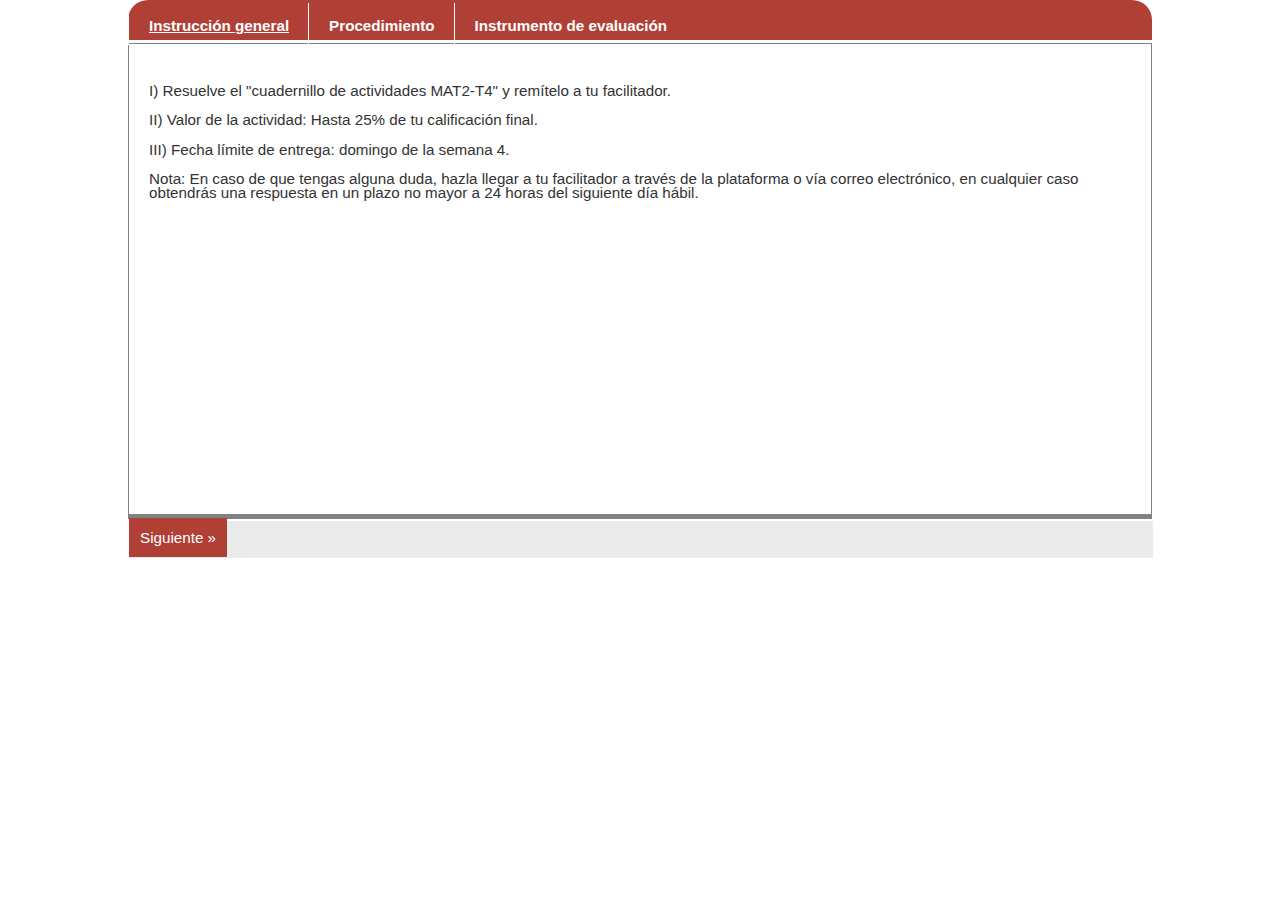
<file: index.html>
<!DOCTYPE html PUBLIC "-//W3C//DTD XHTML 1.0 Transitional//EN" "http://www.w3.org/TR/xhtml1/DTD/xhtml1-transitional.dtd">
<html lang="es" xml:lang="es" xmlns="http://www.w3.org/1999/xhtml">
<head>
<link rel="stylesheet" type="text/css" href="base.css" />
<link rel="stylesheet" type="text/css" href="content.css" />
<link rel="stylesheet" type="text/css" href="nav.css" />
<meta http-equiv="content-type" content="text/html;  charset=utf-8" />
<title>Tarea 4</title>
<link rel="shortcut icon" href="favicon.ico" type="image/x-icon" />
<meta http-equiv="content-language" content="es" />
<meta name="generator" content="eXeLearning 2.1.2 - exelearning.net" />
<script type="text/javascript" src="exe_jquery.js"></script>
<script type="text/javascript">$exe_i18n={previous:"Anterior",next:"Siguiente",show:"Mostrar",hide:"Ocultar",showFeedback:"Mostrar retroalimentación",hideFeedback:"Ocultar retroalimentación",correct:"Correcto",incorrect:"Incorrecto",menu:"Menú",print:"Imprimir"}</script>
<script type="text/javascript" src="common.js"></script>
</head>
<body class="exe-web-site"><script type="text/javascript">document.body.className+=" js"</script>
<div id="content">
<p id="skipNav"><a href="#main" class="sr-av">Saltar la navegación</a></p>
<div id="siteNav">
<ul>
   <li id="active"><a href="index.html" class="active daddy main-node">Instrucción general</a></li>
   <li><a href="procedimiento.html" class="no-ch">Procedimiento</a></li>
   <li><a href="instrumento_de_evaluacin.html" class="no-ch">Instrumento de evaluación</a></li>
</ul>
</div>
<div id='topPagination'>
<div class="pagination noprt">
<a href="procedimiento.html" class="next"><span>Siguiente<span> &raquo;</span></span></a>
</div>
</div>
<div id="main-wrapper">
<div id="main"><a name="main"></a>
<div id="nodeDecoration"><h1 id="nodeTitle">Instrucción general</h1></div>
<div class="iDevice_wrapper FreeTextIdevice" id="id18">
<div class="iDevice emphasis0">
<div id="ta18_1" class="block iDevice_content">
<p>I) Resuelve el "cuadernillo de actividades MAT2-T4" y remítelo a tu facilitador.</p>
<p>II) Valor de la actividad: Hasta 25% de tu calificación final.<p>
<p>III) Fecha límite de entrega: domingo de la semana 4.<p>
<p>Nota: En caso de que tengas alguna duda, hazla llegar a tu facilitador a través de la plataforma o vía correo electrónico, en cualquier caso obtendrás una respuesta en un plazo no mayor a 24 horas del siguiente día hábil.</p>
<p></p>
<p></p>
</div>
</div>
</div>
<div id='bottomPagination'>
<div class="pagination noprt">
<a href="procedimiento.html" class="next"><span>Siguiente<span> &raquo;</span></span></a>
</div>
</div>
</div>
</div>
</div>
</body></html>
</file>
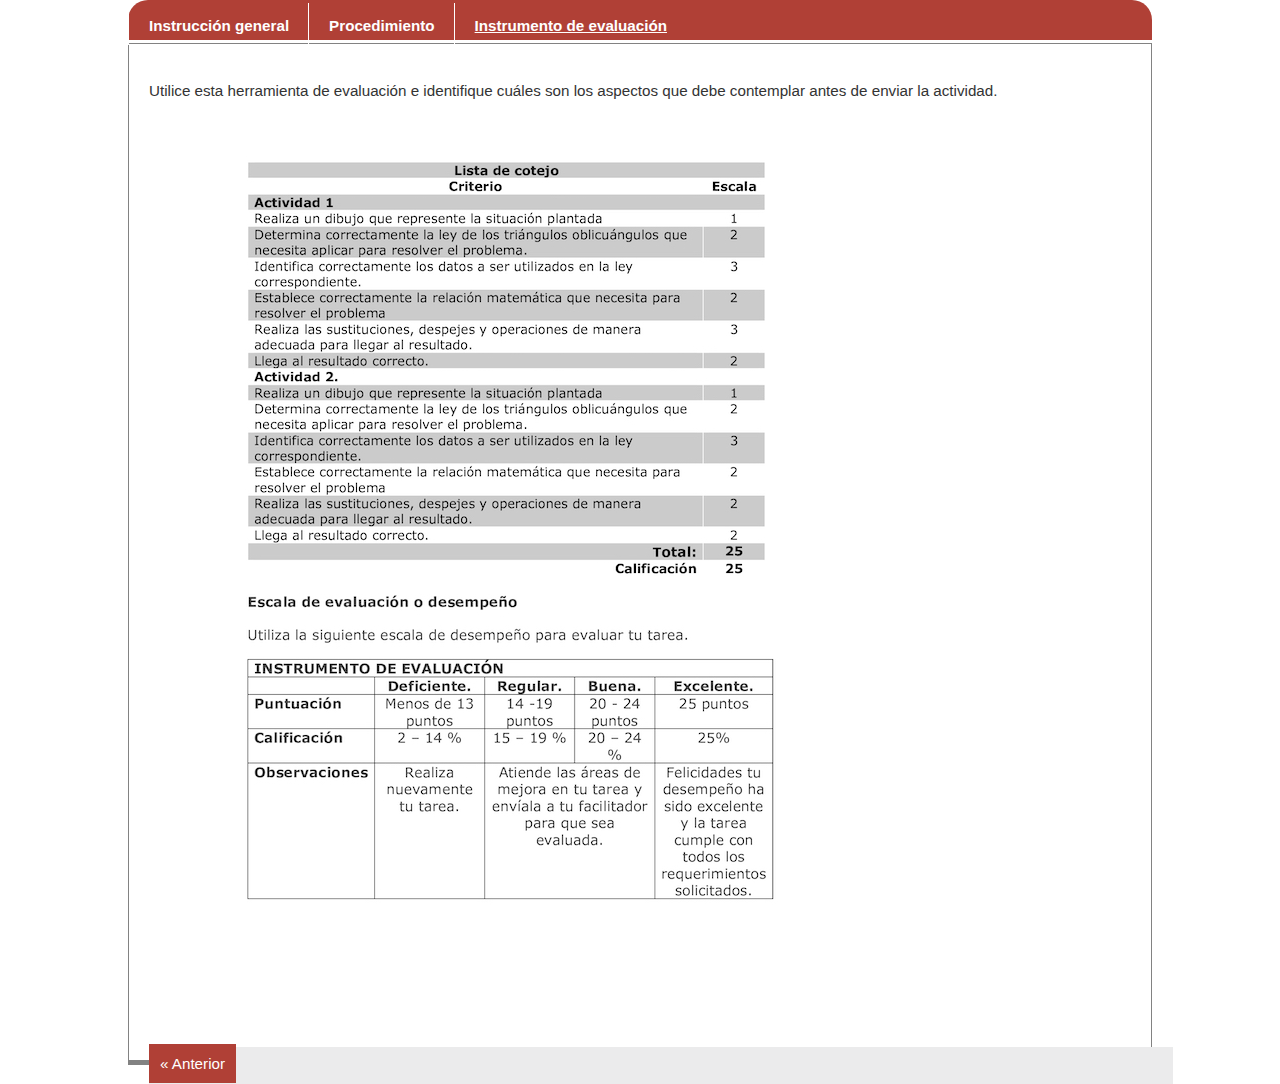
<file: instrumento_de_evaluacin.html>
<!DOCTYPE html PUBLIC "-//W3C//DTD XHTML 1.0 Transitional//EN" "http://www.w3.org/TR/xhtml1/DTD/xhtml1-transitional.dtd">
<html lang="es" xml:lang="es" xmlns="http://www.w3.org/1999/xhtml">
<head>
<link rel="stylesheet" type="text/css" href="base.css" />
<link rel="stylesheet" type="text/css" href="content.css" />
<link rel="stylesheet" type="text/css" href="nav.css" />
<meta http-equiv="content-type" content="text/html;  charset=utf-8" />
<title>Instrumento de evaluación | Tarea 1. Concepto y clasificación de competencias </title>
<link rel="shortcut icon" href="favicon.ico" type="image/x-icon" />
<meta http-equiv="content-language" content="es" />
<meta name="generator" content="eXeLearning 2.1.2 - exelearning.net" />
<script type="text/javascript" src="exe_jquery.js"></script>
<script type="text/javascript">$exe_i18n={previous:"Anterior",next:"Siguiente",show:"Mostrar",hide:"Ocultar",showFeedback:"Mostrar retroalimentación",hideFeedback:"Ocultar retroalimentación",correct:"Correcto",incorrect:"Incorrecto",menu:"Menú",print:"Imprimir"}</script>
<script type="text/javascript" src="common.js"></script>
</head>
<body class="exe-web-site"><script type="text/javascript">document.body.className+=" js"</script>
<div id="content">
<p id="skipNav"><a href="#main" class="sr-av">Saltar la navegación</a></p>
<div id="siteNav">
<ul>
   <li><a href="index.html" class="daddy main-node">Instrucción general</a></li>
   <li><a href="procedimiento.html" class="no-ch">Procedimiento</a></li>
   <li id="active"><a href="instrumento_de_evaluacin.html" class="active no-ch">Instrumento de evaluación</a></li>
</ul>
</div>
<div id='topPagination'>
<div class="pagination noprt">
<a href="procedimiento.html" class="prev"><span><span>&laquo; </span>Anterior</span></a>
</div>
</div>
<div id="main-wrapper">
<div id="main"><a name="main"></a>
<div id="nodeDecoration"><h1 id="nodeTitle">Instrumento de evaluación</h1></div>
<div class="iDevice_wrapper FreeTextIdevice" id="id23">
<div class="iDevice emphasis0">
<div id="ta23_1" class="block iDevice_content">
<p>Utilice esta herramienta de evaluación e identifique cuáles son los aspectos que debe contemplar antes de enviar la actividad.</p>
<img src="Imagen/01.jpg"

<div id='bottomPagination'>
<div class="pagination noprt">
<a href="procedimiento.html" class="prev"><span><span>&laquo; </span>Anterior</span></a>
</div>
</div>
</div>
</div>
</div>
</file>
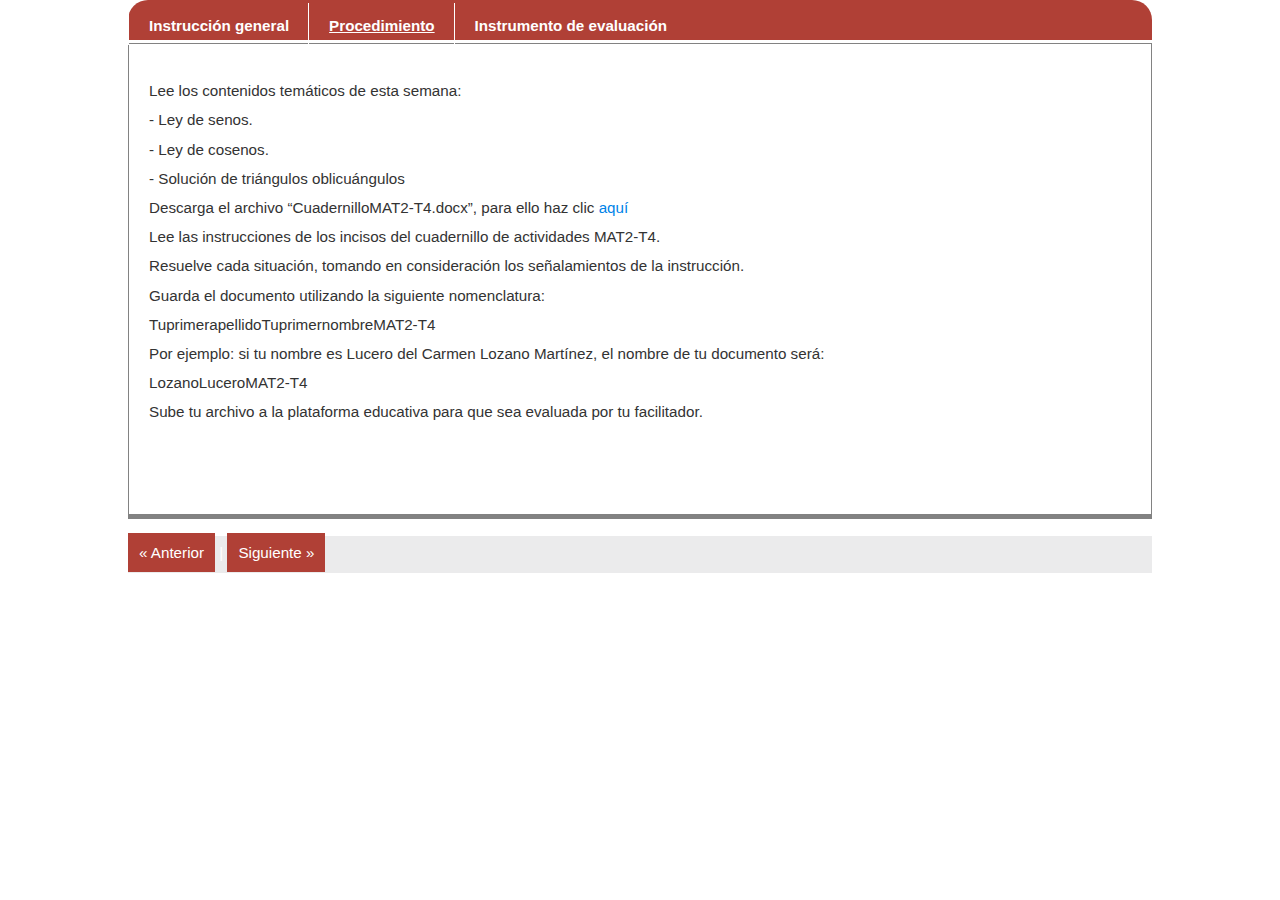
<file: procedimiento.html>
<!DOCTYPE html PUBLIC "-//W3C//DTD XHTML 1.0 Transitional//EN" "http://www.w3.org/TR/xhtml1/DTD/xhtml1-transitional.dtd">
<html lang="es" xml:lang="es" xmlns="http://www.w3.org/1999/xhtml">
<head>
<link rel="stylesheet" type="text/css" href="base.css" />
<link rel="stylesheet" type="text/css" href="exe_effects.css" />
<link rel="stylesheet" type="text/css" href="content.css" />
<link rel="stylesheet" type="text/css" href="nav.css" />
<meta http-equiv="content-type" content="text/html;  charset=utf-8" />
<title>Procedimiento | Tarea 4. </title>
<link rel="shortcut icon" href="favicon.ico" type="image/x-icon" />
<meta http-equiv="content-language" content="es" />
<meta name="generator" content="eXeLearning 2.1.2 - exelearning.net" />
<script type="text/javascript" src="exe_jquery.js"></script>
<script type="text/javascript" src="exe_effects.js"></script>
<script type="text/javascript">$exe_i18n={previous:"Anterior",next:"Siguiente",show:"Mostrar",hide:"Ocultar",showFeedback:"Mostrar retroalimentación",hideFeedback:"Ocultar retroalimentación",correct:"Correcto",incorrect:"Incorrecto",menu:"Menú",print:"Imprimir"}</script>
<script type="text/javascript" src="common.js"></script>
</head>
<body class="exe-web-site"><script type="text/javascript">document.body.className+=" js"</script>
<div id="content">
<p id="skipNav"><a href="#main" class="sr-av">Saltar la navegación</a></p>
<div id="siteNav">
<ul>
   <li><a href="index.html" class="daddy main-node">Instrucción general</a></li>
   <li id="active"><a href="procedimiento.html" class="active no-ch">Procedimiento</a></li>
   <li><a href="instrumento_de_evaluacin.html" class="no-ch">Instrumento de evaluación</a></li>
</ul>
</div>
<div id='topPagination'>
<div class="pagination noprt">
<a href="index.html" class="prev"><span><span>&laquo; </span>Anterior</span></a> <span class="sep">| </span><a href="instrumento_de_evaluacin.html" class="next"><span>Siguiente<span> &raquo;</span></span></a>
</div>
</div>
<div id="main-wrapper">
<div id="main"><a name="main"></a>
<div id="nodeDecoration"><h1 id="nodeTitle">Procedimiento</h1></div>
<div class="iDevice_wrapper FreeTextIdevice" id="id30">
<div class="iDevice emphasis0">
<p>Lee los contenidos temáticos de esta semana:</p>
   <p> </p> 
   <p>- Ley de senos.</p>
   <p>- Ley de cosenos.</p>
   <p>- Solución de triángulos oblicuángulos</p>
  
<p>Descarga el archivo “CuadernilloMAT2-T4.docx”, para ello haz clic<a href="docs/MAT2_T4.docx" download="MAT2_T4.docx"> aquí</a></p>

<p>Lee las instrucciones de los incisos del cuadernillo de actividades MAT2-T4.</p>
<p>Resuelve cada situación, tomando en consideración los señalamientos de la instrucción.</p>
<p>Guarda el documento utilizando la siguiente nomenclatura:</p>
<p>TuprimerapellidoTuprimernombreMAT2-T4</p>
<p>Por ejemplo: si tu nombre es Lucero del Carmen Lozano Martínez, el nombre de tu documento será:</p>
<p>LozanoLuceroMAT2-T4</p>
<p>Sube tu archivo a la plataforma educativa para que sea evaluada por tu facilitador.</p>
</div>
</div>
</div>
</div>
<div id='bottomPagination'>
<div class="pagination noprt">
<a href="index.html" class="prev"><span><span>&laquo; </span>Anterior</span></a> <span class="sep">| </span><a href="instrumento_de_evaluacin.html" class="next"><span>Siguiente<span> &raquo;</span></span></a>
</div>
</div>
</div>
</div>
</div>
</body></html>
</file>
<file: base.css>
/*
===========================================================================
eXe
Copyright 2004-2006, University of Auckland
Copyright 2004-2007 eXe Project, New Zealand Tertiary Education Commission
base style sheet for all themes
===========================================================================
*/
body{margin:0;padding:0 10px 10px 10px;font-family:arial,verdana,helvetica,sans-serif;font-size:.8em}#header{text-align:left;height:50px;padding-left:20px;font-size:2.2em}a{text-decoration:none}a:hover,a:focus{text-decoration:underline}img.submit,img.help,img.info,img.gallery{border:0}li{list-style-position:inside}div#nodeDecoration{padding:.1em;border-bottom:0;text-align:right}.block,.feedback{display:block;padding-top:.25em;padding-bottom:.25em}.feedback{font-family:times,serif;font-size:120%}.emphasis0{padding-left:0;margin:0}.iDeviceTitle{font-weight:bold;position:relative;top:-18px}input.feedbackbutton{margin-top:10px;margin-bottom:10px}.popupDiv{background-color:#EDEFF0;border:2px solid #607489;padding:0 4px 4px 4px;margin-left:15px;text-align:left;z-index:99;border-radius:3px}.popupDivLabel{text-align:center;font:message-box;font-weight:bold;color:#fff;cursor:move;margin:0 -4px;background-image:url(popup_bg.gif)}#catlinks{border:1px solid #aaa;background-color:#f9f9f9;padding:5px;margin-top:1em;clear:both}div.floatleft,table.floatleft{float:left;position:relative;margin:0 .5em .5em 0;border:0}div.floatleft p{font-style:italic}div.thumb{margin-bottom:.5em}div.thumb div{border:1px solid #ccc;padding:3px!important;background-color:#f9f9f9;font-size:94%;text-align:center;overflow:hidden}div.thumb div a img{border:1px solid #ccc}div.thumb div div.thumbcaption{border:none;text-align:left;line-height:1.4em;padding:.3em 0 .1em 0}div.magnify{float:right;border:none!important;background:none!important}div.magnify a,div.magnify img{display:block;border:none!important;background:none!important}div.tright{clear:right;float:right;border-width:.5em 0 .8em 1.4em}div.tleft{float:left;margin-right:.5em;border-width:.5em 1.4em .8em 0}.infobox{border:1px solid #aaa;background-color:#f9f9f9;color:#000;margin-bottom:.5em;margin-left:1em;padding:.2em;float:right;clear:right}.infobox td,.infobox th{vertical-align:top}.infobox caption{font-size:larger;margin-left:inherit}.infobox.bordered{border-collapse:collapse}.infobox.bordered td,.infobox.bordered th{border:1px solid #aaa}.infobox.bordered .borderless td,.infobox.bordered .borderless th{border:0}.infobox.sisterproject{width:20em;font-size:90%}#toc,.toc{border:1px solid #aaa;background-color:#f9f9f9;padding:5px;font-size:95%}#toc h2,.toc h2{display:inline;border:none;padding:0;font-size:100%;font-weight:bold}#toc #toctitle,.toc #toctitle,#toc .toctitle,.toc .toctitle{text-align:center}#toc ul,.toc ul{list-style-type:none;list-style-image:none;margin-left:0;padding-left:0;text-align:left}#toc ul ul,.toc ul ul{margin:0 0 0 2em}#toc .toctoggle,.toc .toctoggle{font-size:94%}@media print{.feedback{display:block}.feedbackbutton{display:none}#navcontainer{display:none}#main{margin-left:10px}div.node{page-break-after:always}}.pre-code{background:#b03f36;color:#E7ECF1;font-family:Monaco,Courier,monospace;border-radius:9px;font-size:12px;margin:2em 1em;overflow:auto;padding:20px}.question .answer p{margin:0}
</file>
<file: content.css>
/* Imágenes utilizadas */
/* my_logo.jpg - Imagen de la cabecera de los documentos exportados como Página sola */
/* my_list.gif - Sustituye al punto de las listas no numeradas introducidas desde eXeLearning  */
/* my_ims_header.jpg - Imagen de fondo para el título de cada página en los IMS y en los documentos exportados como Página sola */
/* my_header.jpg - Imagen de la cabecera de los documentos exportados como Sitio web */

/* Colores */



body{
	color:#333333; /* Cuerpo de texto */
	background:#ffffff; /* Color de fondo */
   line-height: 20px;
}
a{
	color:#0083e8; /* Enlaces */
}
#header{
	color:#666666; /* Título del proyecto */
}

#main #nodeDecoration{
	border-color:#E7EBEE; /* Borde del título de cada página */
	background-color:#DEE5EB; /* Color de fondo */
}
.iDeviceTitle{
	color: #0066AB; /* Títulos de los iDevices */
}
.iDevice_inner{
	background-color:#F6FCFE; /* Fondo del cuerpo del iDevice */
	color:#4d4d4d; /* Texto de los iDevices */
	border-color:#cccccc; /* Borde del cuerpo de los iDevices */
}
#pageFooter{
	color:#666666; /* Texto del pie de página */
}
#pageFooter a{
	color:#A7512B; /* Enlaces del pie de página */
}
input.feedbackbutton{
	background-color: #DBE992; /* Color de fondo del botón de feedback */
}

/* Otras definiciones */
body{font:.95em/1.5 Arial,Verdana,Helvetica,sans-serif;padding:15px;margin:0;text-align:left;line-height: 14px}
#nodeTitle{font-size:1.5em;margin:0;text-align:left;font-weight:bold;}
#main #nodeDecoration{padding:20px 15px 5px 15px;margin-bottom:15px;background-repeat:no-repeat;background-position:right 0;border-width:1px;border-style:solid;background-image:url(my_ims_header.jpg);text-align:left}

#header{height:60px;background-repeat:no-repeat;background-position:0 0;padding-left:10px;padding-bottom:10px;font-size:1.1em;
background-image:url(my_logo.jpg);background-repeat:no-repeat;

}
#header h1{margin:0;font-size:1em}

#wikipedia-content ul li{list-style-image:none;margin-bottom:auto}
#main h2{font-size:1.4em}
#main h3{font-size:1.3em}
#main h4{font-size:1.2em}
#main h5{font-size:1.1em}
.iDevice{margin:10px 20px 20px 20px; min-height: 400px;}
.iDeviceTitle{font-size:1.2em;vertical-align:bottom;top:auto} 
#main h2.iDeviceTitle{display:inline;font-size:1.2em}
.iDevice_icon{width:30px;height:auto;margin-right:5px}
.iDevice_inner{padding: 10px 20px;border-width:1px 0 1px 0;border-style:dotted}
#pageFooter{font-size:.9em}
#pageFooter p{margin:3px 0}
/* base.css */
.block,.feedback{padding:0}
.feedback{font-family:Arial,Verdana,Helvetica,sans-serif;font-size:1em}
li{list-style-position:outside}
/* Image galleries */
#lbBottomContainer{font-size:.95em}

tr:nth-child(odd) {
    filter: progid: DXImageTransform.Microsoft.gradient(startColorstr = '#818285', endColorstr = '#818285');
    /*INNER ELEMENTS MUST NOT BREAK THIS ELEMENTS BOUNDARIES*/
    /*Element must have a height (not auto)*/
    /*All filters must be placed together*/
    -ms-filter: "progid: DXImageTransform.Microsoft.gradient(startColorstr = '#818285', endColorstr = '#818285')";
    /*Element must have a height (not auto)*/
    /*All filters must be placed together*/
    background-image: -moz-linear-gradient(top, #818285, #818285);
    background-image: -ms-linear-gradient(top, #818285, #818285);
    background-image: -o-linear-gradient(top, #818285, #818285);
    background-image: -webkit-gradient(linear, center top, center bottom, from(#818285), to(#818285));
    background-image: -webkit-linear-gradient(top, #818285, #818285);
    background-image: linear-gradient(top, #818285, #818285);
    /*--IE9 DOES NOT SUPPORT GRADIENT BACKGROUNDS--*/

}
/*//////////////////////css para el menu interno y contenidos*/


div#Imprimir {
    color: #000;
 margin-left: 89%;
    margin-top: -75px;
    position: absolute;
	font-weight:bold
}

/*//////////////codigo para menu interno //////////////*/
.tabs {
	padding: 0px;
    height: 57px;

	width: 98%;
	}
	
.tabs ul {

	
	margin-top: 1px;
	list-style-type: none;
	font-family: Arial, Helvetica, sans-serif;
	position:absolute;
	
	 width:85%;
	}
	
.tabs li {
float: left;
width: auto;
display: inline;
position: relative;
}

.tabs .selected{ 
background: none repeat scroll 0 0 #DDDDDD; text-decoration:none;
}

.tabs a {
	 color: #000000;
    display: block;
    font-size: 14px;
    padding: 11px 15px 3px 10px;
    width: auto;
	text-decoration:none;
	}
	

.tabs .separadores { 
 border-left: 1px solid;
    height: 35px;

	}
</file>
<file: nav.css>
/* Colores */
body{
	color:#333333; /* Cuerpo de texto */
	background:#ffffff; /* Color de fondo */
}
#content{
	border-color:#cccccc; /* Borde del contenedor principal */
	background:#ffffff; /* Color de fondo del contenedor principal */
}
.pagination{
	color:#fff; /* Color de texto del bloque Anterior/Siguiente: igual que el color de fondo de la página */
	border-color:#999; /* Color de borde del bloque: borde superior */
}
.pagination a{
	background-color:#005798; /* Color de fondo de los enlaces Anterior/Siguiente */
	color:#FFF; /* Color de texto de estos enlaces */
	
}
.pagination a:hover,.pagination a:focus{
	background-color:#cfd9ea; /* Color de fondo de los enlaces Anterior/Siguiente al pasar sobre ellos */
	color:#263264; /* Color de texto de estos enlaces al pasar sobre ellos */
}
#header{
	color:#555; /* Color del texto */
	text-shadow:1px 1px 1px #fff; /* Sombra del texto */
}
/* Menú */

#siteNav a {
	color:#FFFFFF; /* Color de los enlaces del menú */
	text-align:center;
}
#siteNav a:hover {
	color:#0460B3; /* Color de los enlaces del menú al pasar sobre ellos */
	text-align:center;
}
#siteNav li .active{
	color:#FFFFFF; /* Enlace activo en el menú principal */
	text-decoration:underline;
width:100%;
}
#siteNav li:hover, #siteNav li.sfhover{
	color:#FFFFFF; 
	 /* Color de fondo de los elementos del menú al pasar sobre ellos o sus hijos */
	

}
#siteNav ul ul .daddy {
	background-image:url(my_nav_arrow.gif); /* Imagen de los elementos de segundo nivel con hijos (flecha) */
}

/* Otras definiciones */
body{padding:0;}
#content{width:80%;margin:0 auto 10px auto;position:relative;
/*border-style:solid;border-width:1px;
border-top:0*/
}

#main{
border: 1px solid #828282;
border-bottom: 5px solid #828282;
    margin: 3px auto 0;
    padding-bottom: 10px;
    width: auto;
	 
	
}
#header,#emptyHeader{height:39px;font-size:1.8em; color:#005798; 
margin-top: 20px;
}
* html #header,* html #emptyHeader{height:100px} /* IE6 */
#nodeTitle{font-size:1.5em; text-align: center;display: none;}
#main #nodeDecoration{background:none;border:none; }
/* Menú desplegable */

#siteNav ul{
float:left;
list-style:none;padding:0;
/*border-style:solid;*/
border-width:1px 0;

}

#siteNav{
	
    background-color: #B04036;
    border-radius: 20px 20px 0 0;
    height: 40px;
    width: 100%;



}


#siteNav a{display:block;text-decoration:none;padding:.4em 10px; text-align: center; font-weight:bold; width:100%}

#siteNav a:hover{color:#FFFFFF; text-decoration:underline;}

#siteNav li{float:left;padding: 10px 19px 0 0; border-left: 1px solid #FFFFFF; margin-top: -12px; height: 32px;}
#siteNav li ul{position:absolute;left:-999em;height:auto;width:14.4em;w\idth:13.9em;border-width:0.25em;margin:0;font-weight:normal; text-align: center;}
* html #siteNav li ul{width:13em}
#siteNav li li{padding-right:1em;width:13em}
#siteNav li ul a{font-size:.9em;padding:.45em 0px text-align: center;}
#siteNav li ul ul{margin:-1.75em 0 0 14em}
* html #siteNav li ul ul{margin-left:13em}
#siteNav li:hover ul ul,#siteNav li:hover ul ul ul,#siteNav li.sfhover ul ul,#siteNav li.sfhover ul ul ul{left:-999em}
#siteNav li:hover ul,#siteNav li li:hover ul,#siteNav li li li:hover ul,#siteNav li.sfhover ul,#siteNav li li.sfhover ul,#siteNav li li li.sfhover ul{left:auto}
/* Pagination */
.pagination{
	
    background: none repeat scroll 0 0 #ebebec;

    height: 27px;
    margin-top: 16.5px;
    padding-top: 10px;
    position: absolute;
    width: 100%;
	
	

}
.pagination a{

background-color: #B04036;
  
    color: #fff;
    height: 30px;
    padding: 11px;}
.pagination a:hover,.pagination a:focus{text-decoration:none;
background-color:#818285;
}
#topPagination{position:absolute;top:0;right:20px; display:none;}
#topPagination .pagination{border:none}
/* Pie de página e iDevices */
#pageFooter{text-align:center;margin-left:-250px}
.iDeviceTitle{vertical-align:top}
/* Autoclear */
#content:after{content:".";display:block;clear:both;visibility:hidden;line-height:0;height:0} 
#content{display:inline-block}
html[xmlns] #content{display:block}
* html #content{height: 1%;overflow:visible}

#skipNav{
	display:none;
	}
</file>
<file: exe_effects.css>
/* Accordion */
.exe-accordion,.exe-accordion *{-webkit-box-sizing:border-box;-moz-box-sizing:border-box;box-sizing:border-box}
.exe-accordion{width:90%;margin:2em 0 2em 5%}
.js .exe-accordion{overflow:hidden;box-shadow:0px 1px 3px rgba(0,0,0,0.25);border-radius:3px;background:#fff;width:96%;margin-left:2%}
.fx-accordion-title,.exe-accordion h2{width:100%;padding:15px;display:inline-block;background:#333;transition:all linear 0.15s;color:#fff}
.fx-accordion-title{border-top:1px solid #fff}
.fx-accordion-title-0{border:none}
#main .exe-accordion h2{border-radius:3px;margin:0;font-size:1em}
.js .exe-accordion h2{padding:0;border:0;display:block;background:none;border-radius:3px}
.js .fx-accordion-title{text-decoration:none}
.fx-accordion-title.active,.fx-accordion-title:hover{/*background:#4c4c4c;*/filter:alpha(opacity=90);opacity:.9;text-decoration:none}
.fx-accordion-section:last-child .fx-accordion-title{border-bottom:none}
.fx-accordion-content{padding:0 15px;display:none}
/* Tabs */
.exe-tabs{margin:2em auto;width:90%}
.js .exe-tabs{width:96%}
.exe-tabs .fx-tabs{margin:0;padding:0;list-style:none;overflow:auto}
.exe-tabs h2{margin-top:2em}
.js .exe-tabs h2{margin-top:.5em}
* html .exe-tabs .fx-tabs{width:100%} /* IE6 */
.exe-tabs .fx-tabs li{display:inline}
.exe-tabs .fx-tabs a{display:block;padding:10px 15px;outline:none;float:left;text-decoration:none}
.exe-tabs .fx-tabs a:hover,.exe-tabs .fx-tabs a:focus{text-decoration:underline}
.fx-tabs .fx-current a{background:#ededed;border-top-left-radius:5px;border-top-right-radius:5px}
.exe-tabs .fx-tab-content{display:none;background:#ededed;padding:15px;border-radius:5px}
.exe-tabs .fx-default-panel{border-top-left-radius:0}
.exe-tabs .fx-tab-content.fx-current{display:block}
/* Pagination */
.exe-paginated{margin:2em auto;width:90%}
.js .exe-paginated{width:96%}
.exe-paginated .fx-pagination{margin:0 0 11px 0;padding:0;list-style:none;text-align:center}
.exe-paginated h2{margin-top:2em}
.js .exe-paginated h2{margin-top:1em}
.fx-pagination li{display:inline;padding:0;margin:0 3px}
.fx-pagination .fx-prev{margin-right:6px}
.fx-pagination a{outline:none;display:inline-block;padding:3px 11px;cursor:pointer;border-radius:5px;background:#ededed;text-decoration:none}
.fx-pagination a:hover,.fx-pagination a:focus{color:inherit;text-decoration:underline}
.fx-prev-next a{font-family:Arial,Verdana,Helvetica,sans-serif}
.fx-pagination .fx-disabled{filter:alpha(opacity=30);opacity:.3}
.fx-pagination .fx-disabled,.fx-pagination .fx-disabled a,.fx-pagination .fx-disabled a:hover{cursor:text;text-decoration:none}
.fx-pagination .fx-current a{background:#333;color:#fff}
.fx-page-content{display:none;background:#ededed;padding:1px 15px .5em 15px;border-radius:5px}
.fx-page-content.fx-current{display:block}
/* Carousel */
.exe-carousel{margin:2em auto;width:90%;position:relative}
.js .exe-carousel{width:96%}
.fx-carousel-pagination{margin:11px 0 0 0;padding:0;list-style:none;text-align:center;overflow:auto}
.exe-carousel h2{margin-top:2em}
.js .exe-carousel h2{margin-top:1em}
.fx-carousel-pagination li{display:inline;padding:0;margin:0 3px}
.fx-carousel-pagination a{outline:none;display:inline-block;padding:3px 11px;border-radius:5px;background:#ededed;text-decoration:none}
.fx-carousel-pagination a:hover,.fx-carousel-pagination a:focus{text-decoration:underline}
.fx-carousel-pagination .fx-disabled{filter:alpha(opacity=30);opacity:.3}
.fx-carousel-pagination .fx-disabled,.fx-carousel-pagination .fx-disabled a,.fx-carousel-pagination .fx-disabled a:hover{cursor:text;text-decoration:none}
.fx-carousel-pagination .fx-current a{background:#333;color:#fff}
.fx-carousel-content{display:none;background:#ededed;padding:1px 15px .5em 15px;border-radius:5px;margin:0 65px}
.fx-carousel-content.fx-current{display:block}
.fx-carousel-pagination li{font-size:.85em}
.fx-carousel-pagination .fx-carousel-prev-next{position:absolute;top:15px;left:0;*left:-10px} /* IE6, IE7 */
.fx-carousel-pagination .fx-carousel-prev-next a{width:50px;height:50px;padding:0;line-height:50px;font-size:25px;font-family:Arial,Verdana,Helvetica,sans-serif;border-radius:25px;text-align:left;text-indent:10px}
.fx-carousel-pagination .fx-carousel-prev-next a:hover{text-decoration:none;color:inherit}
.fx-carousel-pagination .fx-carousel-prev-next a:focus{text-decoration:none}
.fx-carousel-pagination .fx-carousel-next{left:auto;right:0}
.fx-carousel-pagination .fx-carousel-next a{text-indent:14px}
@media all and (max-width: 700px){
	.exe-carousel{margin-top:85px}
	.fx-carousel-content{margin:65px 0 0}
	.fx-carousel-pagination .fx-carousel-prev-next{top:-65px}
}
/* Timeline */
div.fx-timeline-container{border-left:2px solid #333;margin:20px auto;width:95%}
div.fx-timeline-toggler{float:right;margin-right:0;white-space:nowrap}
.fx-timeline-container a.fx-timeline-expand{color:#fff;cursor:pointer;background:#333;border-radius:4px;font-size:.95em;padding:3px 5px;display:block}
.fx-timeline-container a.fx-timeline-expand:hover{filter:alpha(opacity=80);opacity:.8}
div.fx-timeline-major{clear:left;float:left;margin:0 0 12px;width:95%}
.fx-timeline-major h2{cursor:pointer;font-size:1.2em;margin:0 0 10px;padding:4px 4px 4px 20px}
.fx-timeline-major h2:before{content:"—";margin-left:-20px}
.fx-timeline-major h2 a{background:#333;border-radius:4px;color:#fff;line-height:2.3em;padding:5px 10px;text-decoration:none}
div.fx-timeline-minor{clear:left;float:left;margin:0 12px 0 0;padding:4px 4px 4px 0;position:relative}
.fx-timeline-minor h3{clear:left;font-size:1.25em;list-style-type:none;line-height:1.2em;margin:5px 0 12px;padding:0 0 0 24px;white-space:nowrap}
.fx-timeline-major h3:before{content:"‒";margin:0 9px 0 -25px}
.fx-timeline-minor h3 a{color:#333;cursor:pointer;text-decoration:none}
.fx-timeline-major h2 a:hover,.fx-timeline-major h2 a:focus,.fx-timeline-minor h3 a:hover,.fx-timeline-minor h3 a:focus{text-decoration:underline}
.fx-timeline-minor h3 a.closed{font-size:1em}
.fx-timeline-event{padding-left:19px;width:100%}
.fx-timeline-event p{line-height:1.5em;margin:6px 0 10px}
.fx-timeline-container:after,.fx-timeline-event:after{content:".";display:block;clear:both;visibility:hidden;line-height:0;height:0}
.fx-timeline-container,.fx-timeline-event{display:inline-block}
html[xmlns] .fx-timeline-container,html[xmlns] .fx-timeline-event{display:block}
* html .fx-timeline-container,* html .fx-timeline-event{height:1%;overflow:visible}
.fx-static-timeline-container p{margin-left:6px}
.fx-ie-dash{float:left;line-height:3.2em;font-weight:bolder} /* IE<8 */

/* Print version */
@media print{
    .exe-tabs .fx-tab-content,.exe-paginated .fx-page-content,.exe-carousel .fx-carousel-content{display:block!important;margin-bottom:1.5em}
    .exe-tabs .fx-tab-content h2.sr-av{position:relative;overflow:auto;clip:auto;height:auto}
}

/* ePub */
.exe-epub3 .exe-timeline{background:#fff;color:#333;margin:20px auto;padding:25px;border-radius:5px;border-top-left-radius:0;border-bottom-left-radius:0;border-left:2px solid #555}
.exe-epub3 .exe-timeline h2{background:#555;color:#FFF;padding:5px 20px;border-radius:5px;border-top-left-radius:0;border-bottom-left-radius:0;margin:5px 0 5px -25px;display:inline-block}
.exe-epub3 .exe-timeline h3:before{content:"‒ ";margin:0 5px 0 -25px}

/* Colors (simplified) */
.iDevice .exe-carousel li.fx-C2{background:none}
/* iDevices with emphasis */
.emphasis1 .exe-fx .fx-C1,
.emphasis1 .exe-fx .fx-C1 a{
background:#333;
color:#FFF;
}
.emphasis1 .exe-fx .fx-C2,
.emphasis1 .exe-fx .fx-C2 a,
.emphasis1 .fx-pagination a{
background:#FFF;
}
</file>
